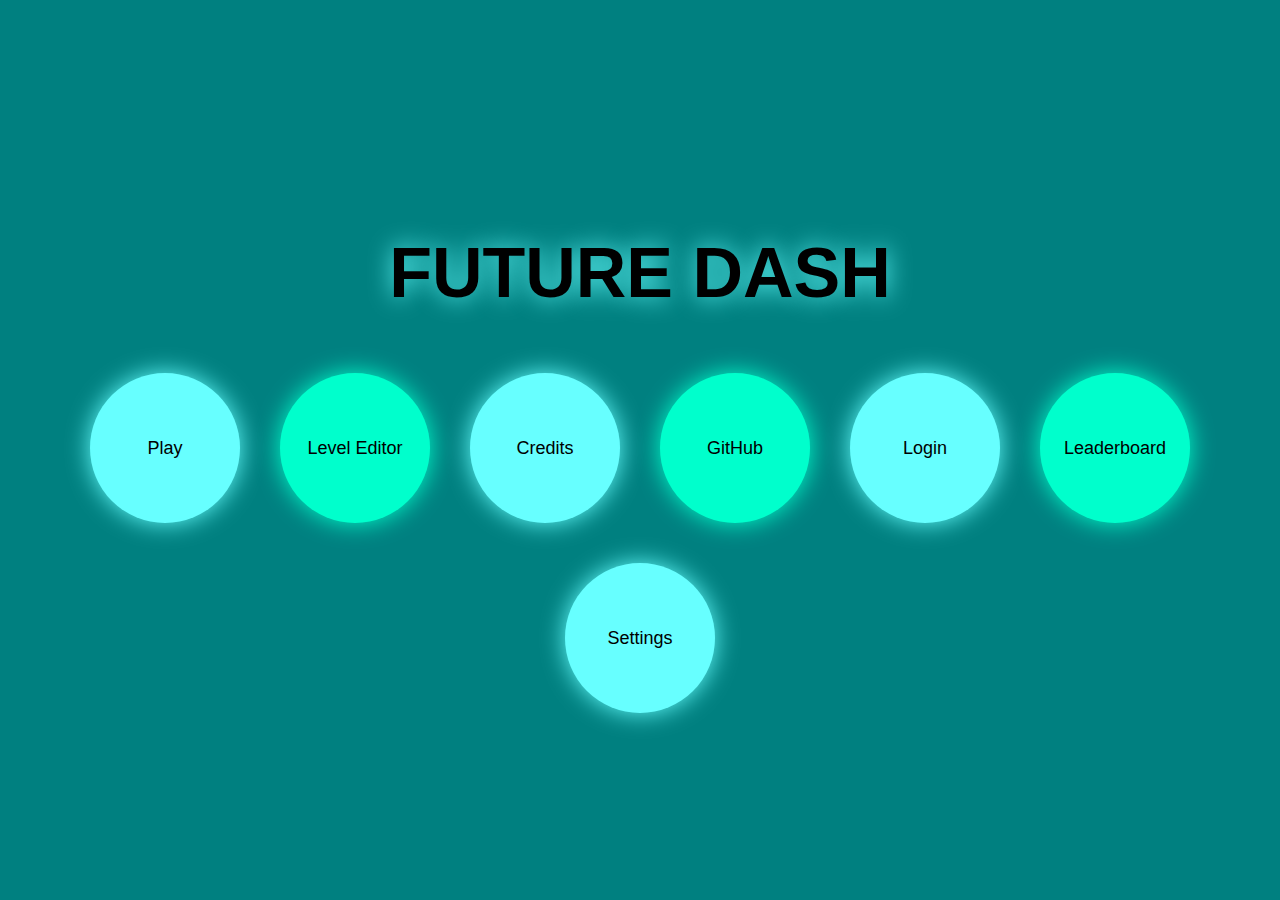
<file: index.html>
<!DOCTYPE html>
<html>
<head>
    <meta charset="UTF-8">
    <title>Future Dash - Main Menu</title>
    <link rel="stylesheet" href="style.css">
    <style>
        .menu-btn.logout-state { background: #ff4747; box-shadow: 0 0 25px #ff4747; }
        .user-welcome { position: absolute; top: 20px; right: 20px; color: #67ffff; font-family: Arial; font-weight: bold; text-shadow: 0 0 10px #67ffff; }
    </style>
</head>
<body>

    <div id="userDisplay" class="user-welcome"></div>

    <div class="menu-container">
        <h1 class="title">FUTURE DASH</h1>
        <div class="button-grid">
            <button class="menu-btn blue" id="playBtn">Play</button>
            <button class="menu-btn green" id="editorBtn">Level Editor</button>
            <button class="menu-btn blue" id="creditsBtn">Credits</button>
            <button class="menu-btn green" id="githubBtn">GitHub</button>
            <button class="menu-btn blue" id="loginBtn">Login</button>
            <button class="menu-btn green" id="leaderboardBtn">Leaderboard</button>
            <button class="menu-btn blue" id="settingsBtn">Settings</button>
        </div>
    </div>

    <script src="menu.js"></script>
    <script>
        window.onload = function() {
            const loginBtn = document.getElementById("loginBtn");
            const userDisplay = document.getElementById("userDisplay");
            const loggedInUser = localStorage.getItem("loggedInUser");

            if (loggedInUser) {
                userDisplay.innerText = "PLAYER: " + loggedInUser.toUpperCase();
                loginBtn.innerText = "Logout";
                loginBtn.classList.add("logout-state");
                loginBtn.onclick = function() {
                    localStorage.removeItem("loggedInUser");
                    location.reload();
                };
            } else {
                loginBtn.onclick = function() { window.location.href = "login.html"; };
            }

            document.getElementById("leaderboardBtn").onclick = () => window.location.href = "leaderboard.html";
            document.getElementById("settingsBtn").onclick = () => window.location.href = "settings.html";
        };
    </script>
</body>

</html>
</file>
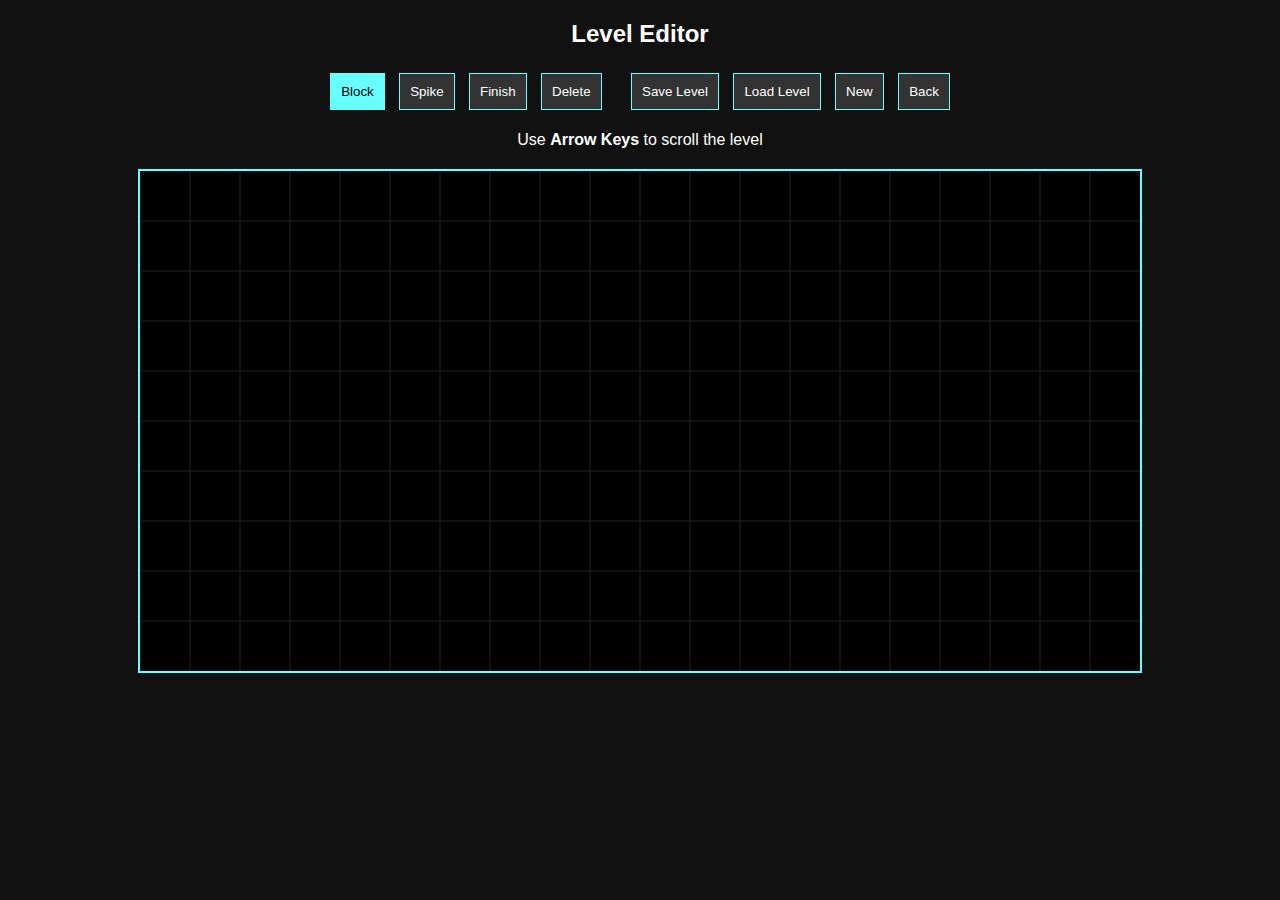
<file: editor.html>
<!DOCTYPE html>
<html>
<head>
<meta charset="UTF-8">
<title>Level Editor</title>
<style>
body { background:#111; color:white; text-align:center; font-family:Arial; }
canvas { background:black; border:2px solid #67ffff; display:block; margin:20px auto; cursor: crosshair; }
button { margin:5px; padding:10px; cursor:pointer; background: #333; color: white; border: 1px solid #67ffff; }
button:hover { background: #67ffff; color: black; }
.active { background: #67ffff; color: black; }
</style>
</head>
<body>

<h2>Level Editor</h2>

<div id="toolbar">
    <button id="blockBtn" class="active">Block</button>
    <button id="spikeBtn">Spike</button>
    <button id="finishBtn">Finish</button>
    <button id="deleteBtn">Delete</button>
    <button id="saveBtn" style="margin-left: 20px;">Save Level</button>
    <button id="loadBtn">Load Level</button>
    <button id="newBtn">New</button>
    <button onclick="window.location.href='index.html'">Back</button>
</div>

<p>Use <b>Arrow Keys</b> to scroll the level</p>
<canvas id="editorCanvas" width="1000" height="500"></canvas>

<script src="editor.js"></script>
</body>

</html>
</file>
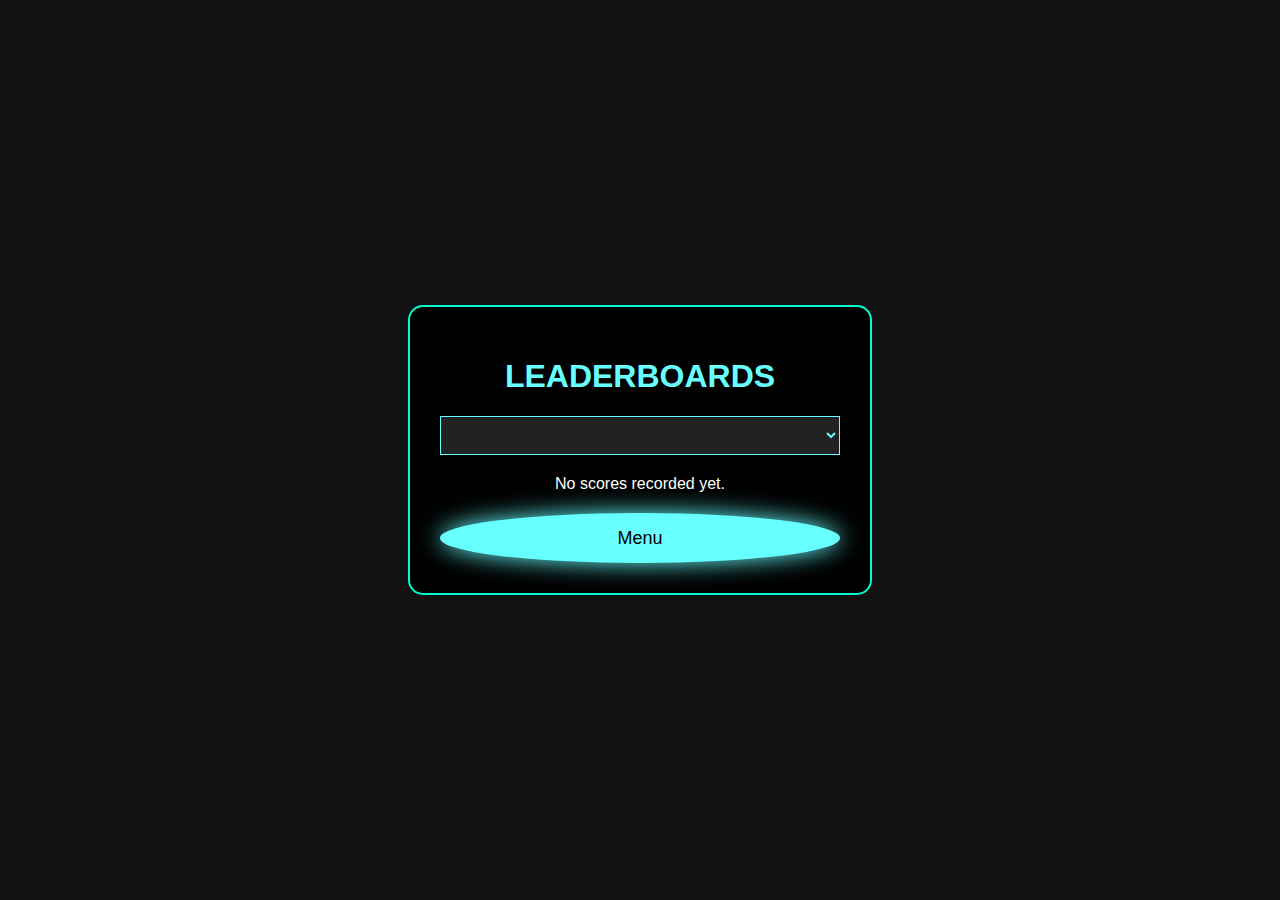
<file: leaderboard.html>
<!DOCTYPE html>
<html>
<head>
    <title>Global Leaderboards</title>
    <link rel="stylesheet" href="style.css">
    <style>
        body { flex-direction: column; background: #111; color: white; }
        .lb-container { background: rgba(0,0,0,0.9); padding: 30px; border: 2px solid #00ffcc; border-radius: 15px; width: 400px; text-align: center; }
        select { padding: 10px; margin-bottom: 20px; width: 100%; background: #222; color: #67ffff; border: 1px solid #67ffff; }
        .entry { display: flex; justify-content: space-between; border-bottom: 1px solid #333; padding: 10px 0; }
    </style>
</head>
<body>
    <div class="lb-container">
        <h1 style="color:#67ffff;">LEADERBOARDS</h1>
        <select id="levelPicker" onchange="renderScores()"></select>
        <div id="scoreList"></div>
        <button class="menu-btn blue" onclick="window.location.href='index.html'" style="height:50px; width:100%; margin-top:20px;">Menu</button>
    </div>

    <script>
        const boards = JSON.parse(localStorage.getItem("FD_LEADERBOARDS")) || {};
        const picker = document.getElementById("levelPicker");
        const list = document.getElementById("scoreList");

        function init() {
            const levels = Object.keys(boards);
            if (levels.length === 0) {
                list.innerHTML = "No scores recorded yet.";
                return;
            }
            picker.innerHTML = levels.map(l => `<option value="${l}">${l}</option>`).join("");
            renderScores();
        }

        function renderScores() {
            const selected = picker.value;
            const scores = boards[selected] || [];
            list.innerHTML = scores.map((s, i) => `
                <div class="entry">
                    <span>#${i+1} ${s.username}</span>
                    <span style="color:gold;">${s.time}s</span>
                </div>
            `).join("");
        }
        init();
    </script>
</body>

</html>
</file>
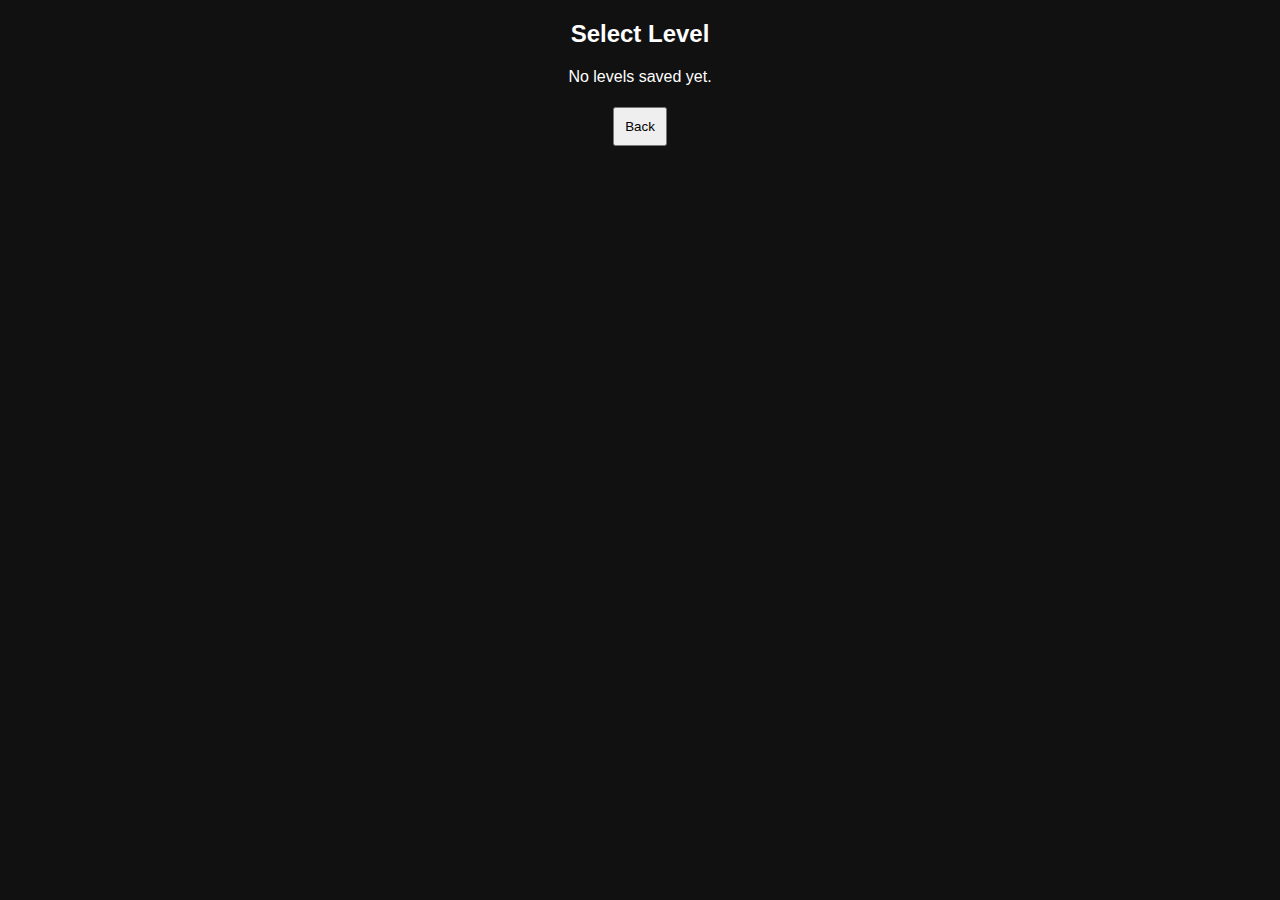
<file: levelselect.html>
<!DOCTYPE html>
<html>
<head>
<meta charset="UTF-8">
<title>Level Selector</title>
<style>
body {background:#111;color:white;font-family:Arial;text-align:center;}
button {margin:5px;padding:10px;cursor:pointer;}
</style>
</head>
<body>

<h2>Select Level</h2>
<div id="levelList"></div>
<button onclick="window.location.href='index.html'">Back</button>

<script src="levelselect.js"></script>
</body>
</html>
</file>
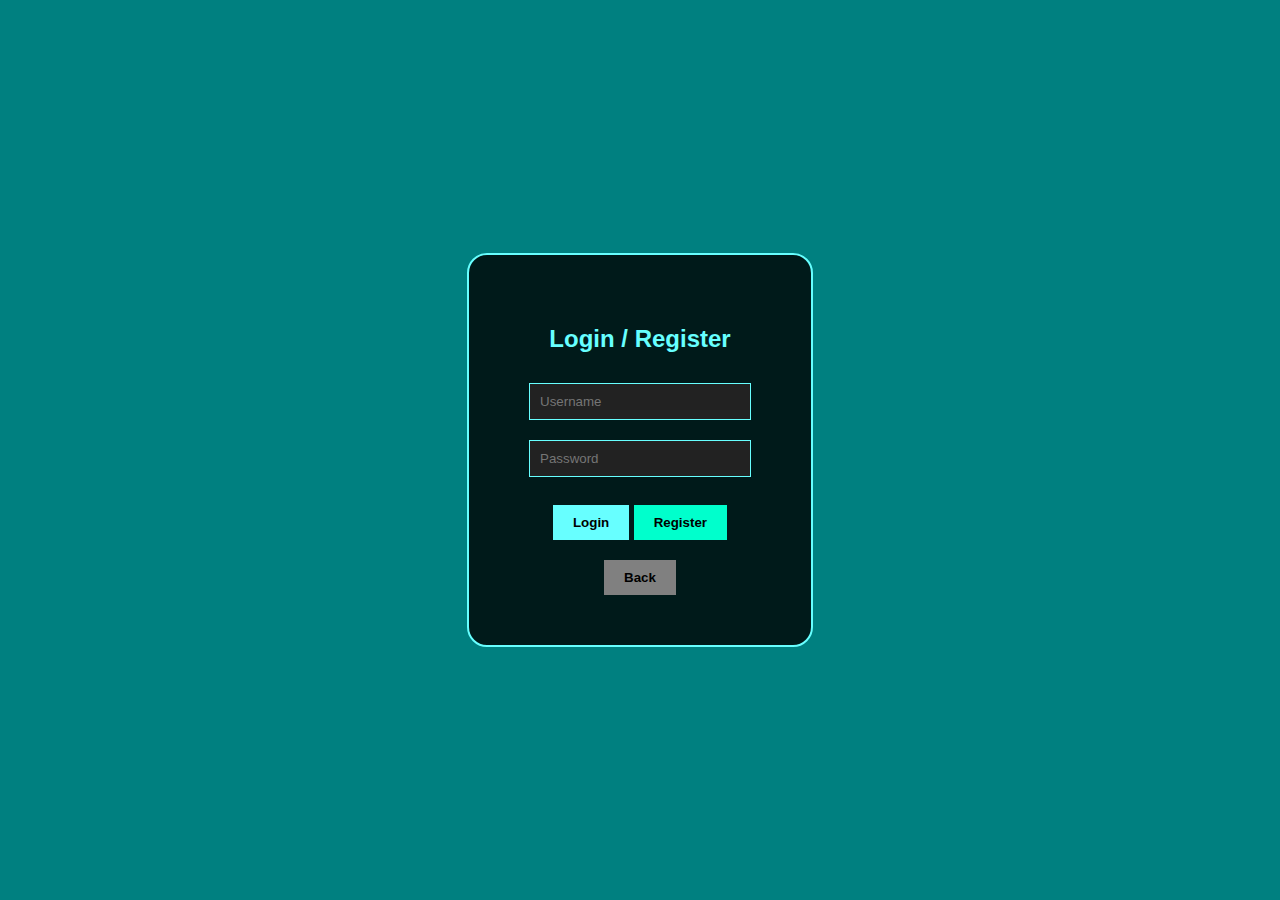
<file: login.html>
<!DOCTYPE html>
<html>
<head>
    <title>Login</title>
    <link rel="stylesheet" href="style.css">
    <style>
        .auth-container { text-align: center; background: rgba(0,0,0,0.8); padding: 50px; border: 2px solid #67ffff; border-radius: 20px; }
        input { padding: 10px; margin: 10px; width: 200px; background: #222; color: white; border: 1px solid #67ffff; }
        button { padding: 10px 20px; cursor: pointer; background: #67ffff; border: none; font-weight: bold; }
    </style>
</head>
<body>
    <div class="auth-container">
        <h2 id="statusTitle" style="color:#67ffff;">Login / Register</h2>
        <div id="authInputs">
            <input type="text" id="username" placeholder="Username"><br>
            <input type="password" id="password" placeholder="Password"><br><br>
            <button onclick="login()">Login</button>
            <button onclick="register()" style="background:#00ffcc;">Register</button>
        </div>
        <button onclick="window.location.href='index.html'" style="margin-top:20px; background:gray;">Back</button>
    </div>
    <script src="auth.js"></script>
</body>

</html>
</file>
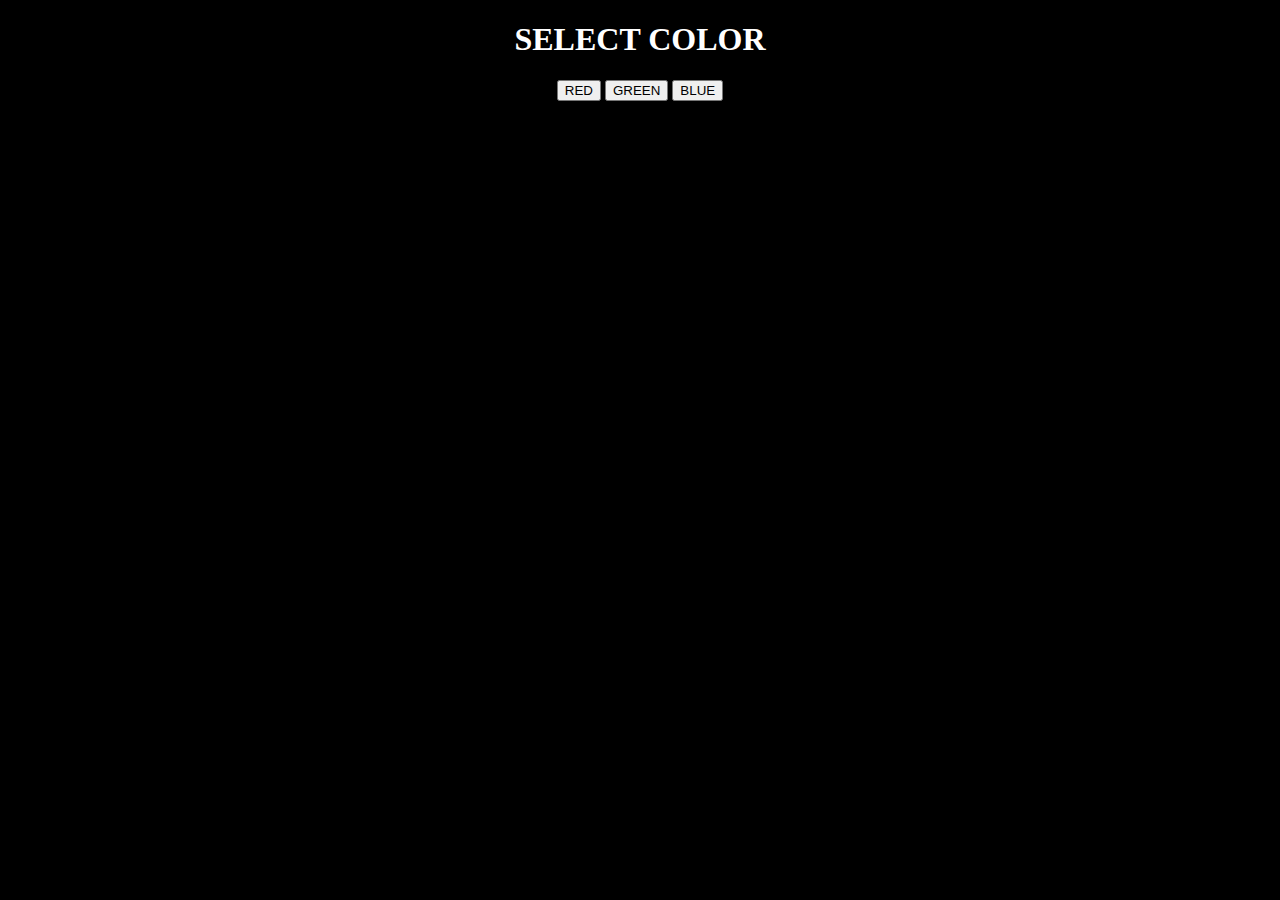
<file: settings.html>
<!DOCTYPE html>
<html>
<head>
    <script src="https://download.playfab.com/sdk/PlayFabClientApi.js"></script>
</head>
<body style="background:black; color:white; text-align:center;">
    <h1>SELECT COLOR</h1>
    <button onclick="saveColor('#ff0000')">RED</button>
    <button onclick="saveColor('#00ff00')">GREEN</button>
    <button onclick="saveColor('#67ffff')">BLUE</button>
    <script>
        PlayFab.settings.titleId = "114A51";
        function saveColor(c) {
            localStorage.setItem("temp_playerColor", c);
            PlayFabClientSDK.UpdateUserData({ Data: { "playerColor": c } }, () => alert("Cloud Synced!"));
        }
    </script>
</body>
</html>
</file>
<file: style.css>
body {
    margin: 0;
    font-family: Arial, sans-serif;
    background: linear-gradient(teal);
    height: 100vh;
    display: flex;
    justify-content: center;
    align-items: center;
    overflow: hidden;
}

/* Main container */
.menu-container {
    text-align: center;
}

/* Title */
.title {
    font-size: 70px;
    color: black;
    text-shadow: 0 0 25px #67ffff;
    margin-bottom: 60px;
}

/* Button layout */
.button-grid {
    display: flex;
    flex-wrap: wrap;
    justify-content: center;
    gap: 40px;
}

/* Circular buttons */
.menu-btn {
    width: 150px;
    height: 150px;
    border-radius: 50%;
    border: none;
    font-size: 18px;
    cursor: pointer;
    transition: 0.3s;
}

/* Colors */
.blue {
    background: #67ffff;
    box-shadow: 0 0 25px #67ffff;
}

.green {
    background: #00ffcc;
    box-shadow: 0 0 25px #00ffcc;
}

/* Hover effect */
.menu-btn:hover {
    transform: scale(1.15);
}
/* Editor UI */
.editor-ui {
    position: fixed;
    top: 20px;
    left: 20px;
    z-index: 10;
}

.editor-ui button {
    padding: 10px 15px;
    margin-right: 10px;
    cursor: pointer;
}
</file>
